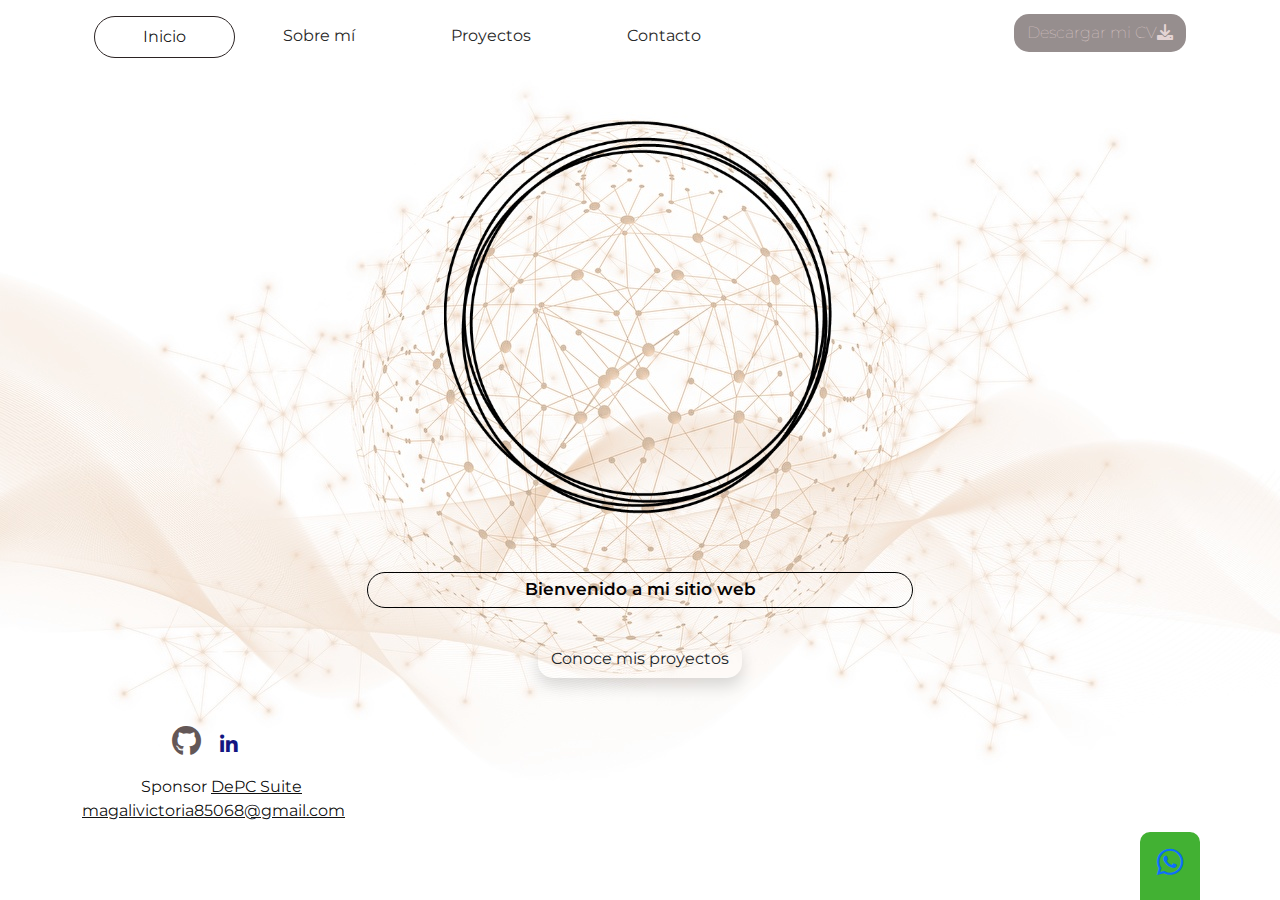
<file: index.html>
<!DOCTYPE html>
<html lang="es">

<head>
    <meta charset="UTF-8">
    <meta http-equiv="X-UA-Compatible" content="IE=edge">
    <meta name="viewport" content="width=device-width, initial-scale=1.0">
    <title>inicio</title>
    <link rel="stylesheet" href="css/fontawesome/css/all.min.css">
    <link rel="stylesheet" href="css/fontawesome/css/fontawesome.min.css">
    <link rel="stylesheet" href="css/bootstrap/css/bootstrap.min.css">
    <script src="css/bootstrap/js/bootstrap.bundle.min.js"></script>
    <link rel="stylesheet" href="css/estilos.css">

</head>

<body id="inicio">
    <header class="container">
        <nav class="navbar navbar-expand-md  mb-4">
            <div class="container-fluid">

                <button class="navbar-toggler" type="button" data-bs-toggle="collapse" data-bs-target="#navbarCollapse"
                    aria-controls="navbarCollapse" aria-expanded="false" aria-label="Toggle navigation">
                    <i class="fas fa-bars"></i>
                </button>
                <div class="collapse navbar-collapse" id="navbarCollapse">
                    <ul class="navbar-nav me-auto mb-2 mb-md-0 mt-2">
                        <li class="nav-item ">
                            <a class="nav-link active px-5 py-2 " aria-current="page" href="index.html">Inicio</a>

                        </li>
                        <li class="nav-item">
                            <a class="nav-link px-5 py-2" aria-current="page" href="sobre-mi.html">Sobre mí</a>
                        </li>
                        <li class="nav-item ">
                            <a class="nav-link px-5 py-2" href="proyectos.html">Proyectos</a>
                        </li>
                        <li class="nav-item">
                            <a class="nav-link px-5 py-2" href="contacto.html">Contacto</a>
                        </li>
                    </ul>
                    <div class="d-inline">

                        <a class="btn btn-rojo">Descargar mi
                            CV<i class="fas fa-download"></i></a>
                    </div>
                </div>
            </div>
        </nav>
    </header>
    <main class="container">
      <div class="row">
        <div class="col-12 mt-4 text-center div-aro">
            <a href="proyectos.html">
                <img src="images/aro.png" class="aro">
            </a>
        </div>
      </div>
        <div class="row">
            <div class="col-12 col-sm-6 my-4 mt-sm-5 text-center offset-sm-3 mb-3">
                <div class="input-home">
                    <p class="p-1">Bienvenido a mi sitio web</p>
                </div>
            </div>
        </div>
        <div class="row">
            <div class="col-12 text-center">
                <a href="proyectos.php" class="btn shadow">Conoce mis proyectos</a>
            </div>
        </div>
    </main>
    <footer class="container">
        <div class="row mt-5 pb-3">
            <div class="col-12 col-sm-3 text-center text-sm-start">
                <a href="https://github.com" target="_blank" title="Github">
                    <i class="fab fa-github"></i></a>
                    <a href="https://www.linkedin.com/in/magali-fernandez-60a207210/" target="_blank" title="Linkedin"><i
                        class="fab fa-linkedin-in"></i></a>
            </div>
        </div>
        <div class="col-12 col-sm-3 text-center text-sm-start pt-2 p-sm-0"><strong>Sponsor</strong>
            <a href="https://www.depsuite.com"><strong> DePC Suite</strong></a>
        </div>
        <div class="col-12 col-sm-3  text-sm-start pt-2 p-sm-0">
            <a href="mailto:magalivictoria85068@gmail.com"><strong> magalivictoria85068@gmail.com</strong> </a>
        </div>

    </footer>
    <div class="whatsapp">
        <a href="https://api.whatsapp.com/send?phone=541149172867">
            <i class="fa-brands fa-whatsapp" title="whatsapp"></i></a>
    </div>
    <script src="css/bootstrap/js/bootstrap.bundle.min.js"></script>

</body>

</html>
</file>
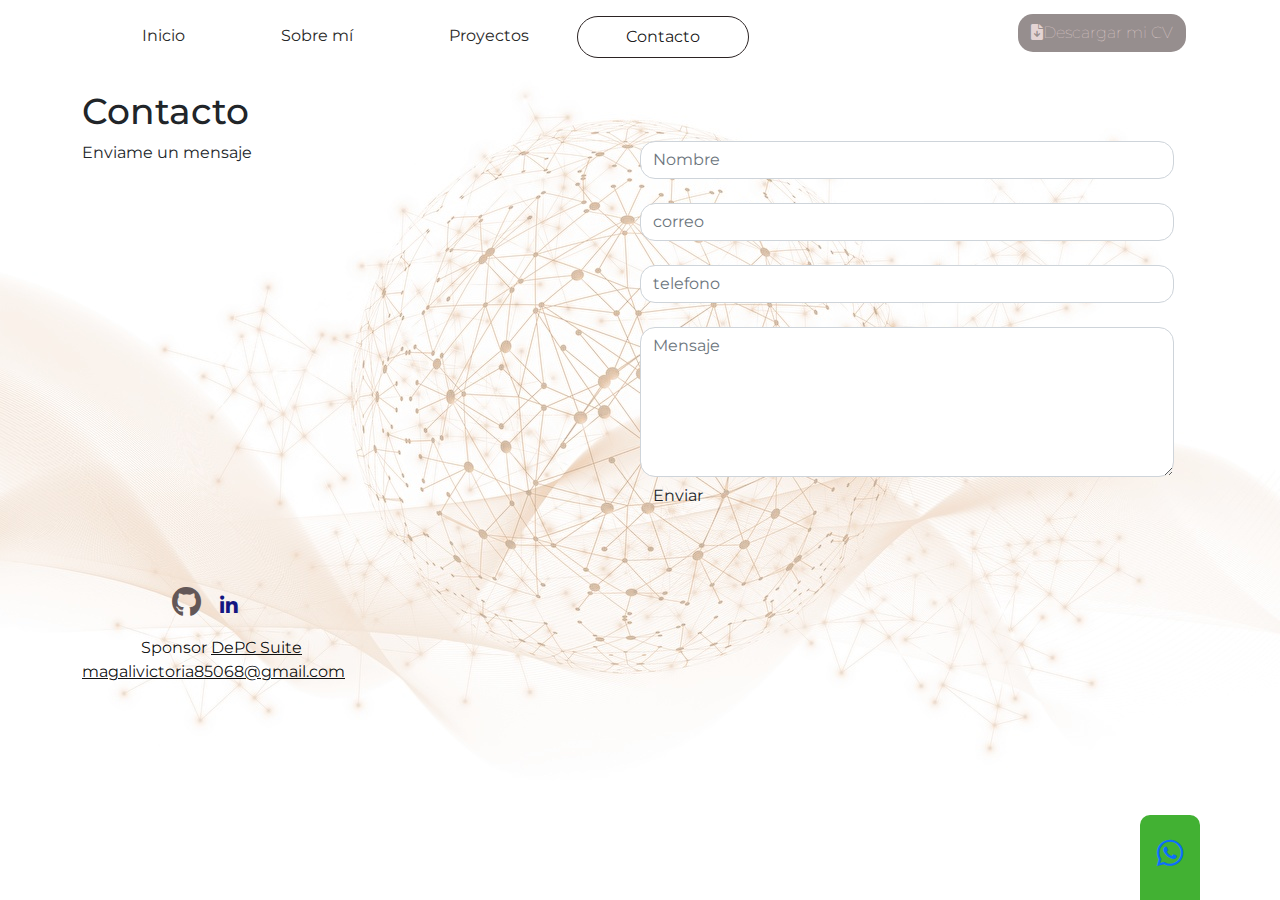
<file: Contacto.html>
<!DOCTYPE html>
<html lang="es">

<head>
    <meta charset="UTF-8">
    <meta http-equiv="X-UA-Compatible" content="IE=edge">
    <meta name="viewport" content="width=device-width, initial-scale=1.0">
    <title>Contacto</title>
    <link rel="stylesheet" href="css/fontawesome/css/all.min.css">
    <link rel="stylesheet" href="css/fontawesome/css/fontawesome.min.css">
    <link rel="stylesheet" href="css/bootstrap/css/bootstrap.min.css">
    <script src="css/bootstrap/js/bootstrap.bundle.min.js"></script>
    <link rel="stylesheet" href="css/estilos.css">

</head>

<body id="contacto">
    <header class="container">
        <nav class="navbar navbar-expand-md  mb-4">
            <div class="container-fluid">

                <button class="navbar-toggler" type="button" data-bs-toggle="collapse" data-bs-target="#navbarCollapse"
                    aria-controls="navbarCollapse" aria-expanded="false" aria-label="Toggle navigation">
                    <span class="navbar-toggler-icon"></span>
                    <i class="fa-solid fa-bars"></i>
                </button>
                <div class="collapse navbar-collapse" id="navbarCollapse">
                    <ul class="navbar-nav me-auto mb-2 mb-md-0 mt-2">
                        <li class="nav-item ">
                            <a class="nav-link px-5 py-2 " aria-current="page" href="index.html">Inicio</a>

                        </li>
                        <li class="nav-item">
                            <a class="nav-link px-5 py-2" aria-current="page" href="sobre-mi.html">Sobre mí</a>
                        </li>
                        <li class="nav-item ">
                            <a class="nav-link px-5 py-2" href="proyectos.html">Proyectos</a>
                        </li>
                        <li class="nav-item">
                            <a class="nav-link active px-5 py-2" href="contacto.html">Contacto</a>
                        </li>
                    </ul>
                    <div class="d-flex">

                        <a class="btn btn-rojo" type="submit"><i class="fa-solid fa-file-arrow-down"></i>Descargar mi
                            CV</a>
                    </div>
                </div>
            </div>
        </nav>
    </header>
    <main class="container">
        <div class="row">
            <div class="col-12">
                <h1>Contacto</h1>
            </div>
            <div class="row">
                <div class="col-12 col-sm-6">
                    <p>Enviame un mensaje</p>

                </div>
                <div class="col-12 col-sm-6">
                    <form action="" method="POST">
                        <div class="mb-4">
                            <input type="text" name="txtnombre" id="txtnombre" placeholder="Nombre"
                                class="form-control">
                        </div>
                        <div class="mb-4">
                            <input type="email" name="txtcorreo" id="txtcorreo" placeholder="correo"
                                class="form-control">
                        </div>
                        <div class="mb-4">
                            <input type="tel" name="txttelefono" id="txttelefono" placeholder="telefono"
                                class="form-control">
                        </div>
                        <div class="mb-4">
                            <textarea name="txtMensaje" id="txtMensaje" placeholder="Mensaje"
                                class="form-control"></textarea>
                            <div class="mb-4">
                                <button type="submit" id="btnenviar" name="btnenviar" class="btn"> Enviar</button>
                            </div>
                        </div>
                    </form>
                </div>
            </div>
    </main>
    <footer class="container mt-5">
        <div class="row mt-5 pb-3">
            <div class="col-12 col-sm-3 text-center text-sm-start">
                <a href="https://github.com" target="_blank" title="Github">
                    <i class="fab fa-github"></i></a>
                    <a href="https://www.linkedin.com/in/magali-fernandez-60a207210/" target="_blank" title="Linkedin"><i
                        class="fab fa-linkedin-in"></i></a>
            </div>
        </div>
        <div class="col-12 col-sm-3 text-center text-sm-start pt-2 p-sm-0"><strong>Sponsor</strong> 
            <a href="https://www.depsuite.com"><strong>DePC Suite</strong></a>
        </div>
        <div class="col-12 col-sm-3 text-sm-start pt-2 p-sm-0">
            <a href="mailto:magalivictoria85068@gmail.com"><strong>magalivictoria85068@gmail.com</strong> </a>
        </div>
        </div>
    </footer>
    <div class="whatsapp pt-3 pb-4 px-3">
        <a href="https://api.whatsapp.com/send?phone=541149172867">
            <i class="fa-brands fa-whatsapp"></i></a>
    </div>


</body>

</html>
</file>
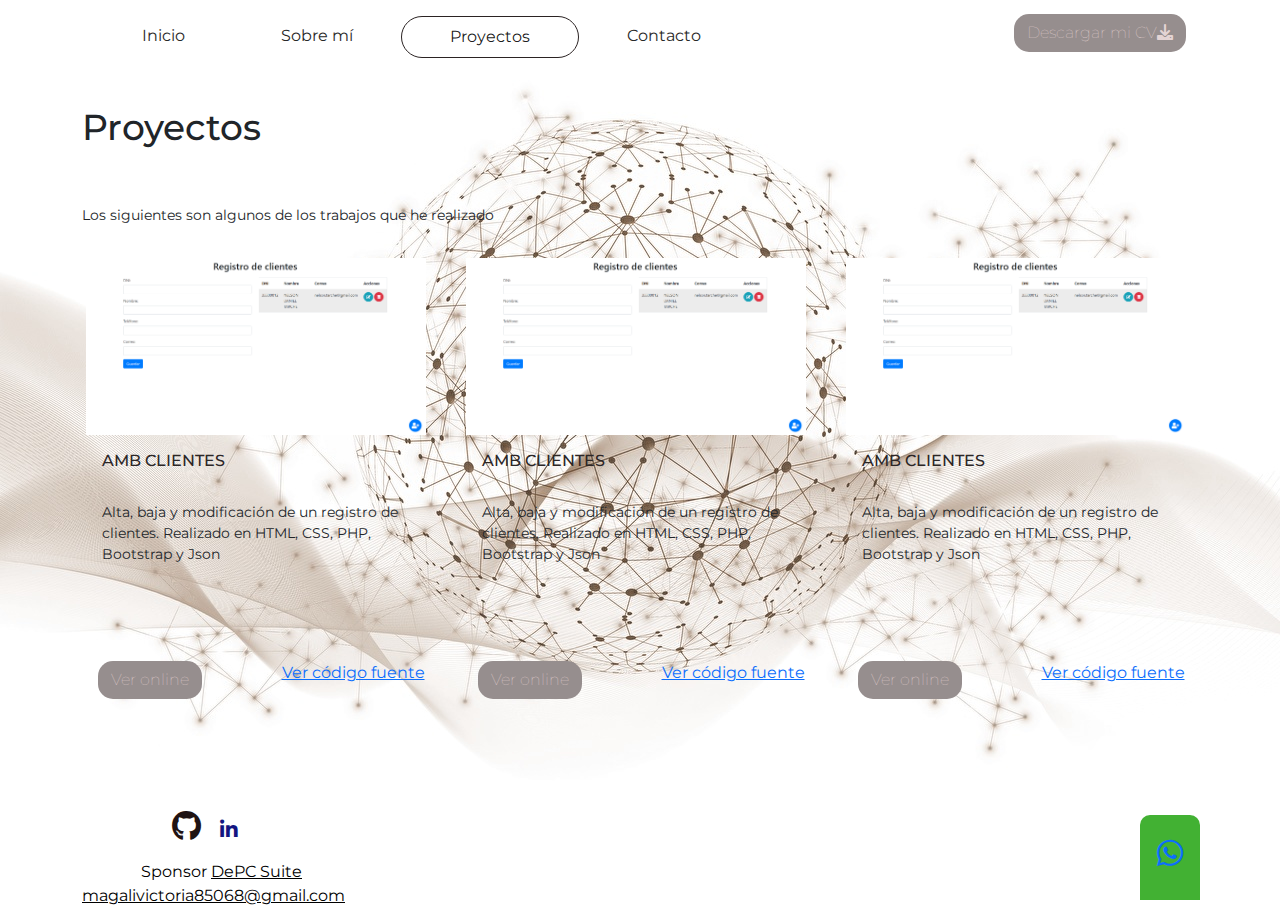
<file: proyectos.html>
<!DOCTYPE html>
<html lang="es">

<head>
    <meta charset="UTF-8">
    <meta http-equiv="X-UA-Compatible" content="IE=edge">
    <meta name="viewport" content="width=device-width, initial-scale=1.0">
    <title>Proyectos</title>
    <link rel="stylesheet" href="css/fontawesome/css/all.min.css">
    <link rel="stylesheet" href="css/fontawesome/css/fontawesome.min.css">
    <link rel="stylesheet" href="css/bootstrap/css/bootstrap.min.css">
    <script src="css/bootstrap/js/bootstrap.bundle.min.js"></script>
    <link rel="stylesheet" href="css/estilos.css">
</head>

<body id="proyectos">
    <header class="container">
        <nav class="navbar navbar-expand-md  mb-4">
            <div class="container-fluid">

                <button class="navbar-toggler" type="button" data-bs-toggle="collapse" data-bs-target="#navbarCollapse"
                    aria-controls="navbarCollapse" aria-expanded="false" aria-label="Toggle navigation">
                    <span class="navbar-toggler-icon"></span>
                    <i class="fa-solid fa-bars"></i>
                </button>
                <div class="collapse navbar-collapse" id="navbarCollapse">
                    <ul class="navbar-nav me-auto mb-2 mb-md-0 mt-2">
                        <li class="nav-item ">
                            <a class="nav-link px-5 py-2 " aria-current="page" href="index.html">Inicio</a>

                        </li>
                        <li class="nav-item">
                            <a class="nav-link px-5 py-2" aria-current="page" href="sobre-mi.html">Sobre mí</a>
                        </li>
                        <li class="nav-item ">
                            <a class="nav-link active px-5 py-2" href="proyectos.html">Proyectos</a>
                        </li>
                        <li class="nav-item">
                            <a class="nav-link px-5 py-2" href="contacto.html">Contacto</a>
                        </li>
                    </ul>
                    <div class="d-flex">

                        <a class="btn btn-rojo">Descargar mi
                            CV<i class="fas fa-download"></i></a>
                    </div>
                </div>
            </div>
        </nav>
    </header>

    <main class="container">
        <div class="row">
            <div class="col-12 pt-3 pb-5">
                <h1>Proyectos</h1>
            </div>
        </div>
        <div class="row">
            <div class="col-12">
                <p>Los siguientes son algunos de los trabajos que he realizado</p>
            </div>
        </div>
        <div class="row">
            <div class="col-12 col-sm-4 p-3">
                <div class="proyecto">
                    <img src="images/abmclientes.png" alt="AMB Clientes" class="img-fluid">
                    <h2 class="p-3 d-block">AMB CLientes</h2>
                    <p class="p-3 pb-5 d-block">Alta, baja y modificación de un registro de clientes. Realizado en
                        HTML, CSS, PHP, Bootstrap y Json</p>
                    <div class="row my-5">
                        <div class="col-6 ps-4 ">
                            <a href="" target="_blank" class="btn btn-rojo">Ver online</a>
                        </div>
                        <div class="col-6 text-center">
                            <a href="" target="_blanck">Ver código fuente</a>
                        </div>
                    </div>
                </div>
            </div>
            <div class="col-12 col-sm-4 p-3">
                <div class="proyecto">
                    <img src="images/abmclientes.png" alt="AMB Clientes" class="img-fluid">
                    <h2 class="p-3 d-block">AMB CLientes</h2>
                    <p class="p-3 pb-5 d-block">Alta, baja y modificación de un registro de clientes. Realizado en HTML,
                        CSS, PHP, Bootstrap y Json</p>
                    <div class="row my-5">
                        <div class="col-6 ps-4 ">
                            <a href="" target="_blanck" class="btn btn-rojo">Ver online</a>
                        </div>
                        <div class="col-6 text-center">
                            <a href="" target="_blank">Ver código fuente</a>
                        </div>
                    </div>
                </div>
            </div>
            <div class="col-12 col-sm-4 p-3">
                <div class="proyecto">
                    <img src="images/abmclientes.png" alt="AMB Clientes" class="img-fluid">
                    <h2 class="p-3 d-block">AMB CLientes</h2>
                    <p class="p-3 pb-5 d-block">Alta, baja y modificación de un registro de clientes. Realizado en HTML,
                        CSS, PHP, Bootstrap y Json</p>
                    <div class="row my-5">
                        <div class="col-6 ps-4 ">
                            <a href="" target="_blanck" class="btn btn-rojo">Ver online</a>
                        </div>
                        <div class="col-6 text-center">
                            <a href="" target="_blank">Ver código fuente</a>
                        </div>
                    </div>
                </div>
            </div>
    </main>
    <footer class="container mt-5">
        <div class="row mt-5 pb-3">
            <div class="col-12 col-sm-3 text-center text-sm-start">
                <a href="https://github.com" target="_blank" title="Github">
                    <i class="fab fa-github"></i></a>
                    <a href="https://www.linkedin.com/in/magali-fernandez-60a207210/" target="_blank" title="Linkedin"><i
                        class="fab fa-linkedin-in"></i></a>
            </div>
        </div>
        <div class="col-12 col-sm-3 text-center text-sm-start pt-2 p-sm-0"><strong>Sponsor</strong> 
            <a href="https://www.depsuite.com"><strong>DePC Suite</strong></a>
        </div>
        <div class="col-12 col-sm-3 text-sm-start pt-2 p-sm-0">
            <a href="mailto:magalivictoria85068@gmail.com"><strong>magalivictoria85068@gmail.com</strong></a>
        </div>
    </footer>
    <div class="whatsapp pt-3 pb-4 px-3">
        <a href="https://api.whatsapp.com/send?phone=541149172867">
            <i class="fa-brands fa-whatsapp"></i></a>
    </div>


</body>

</html>
</file>
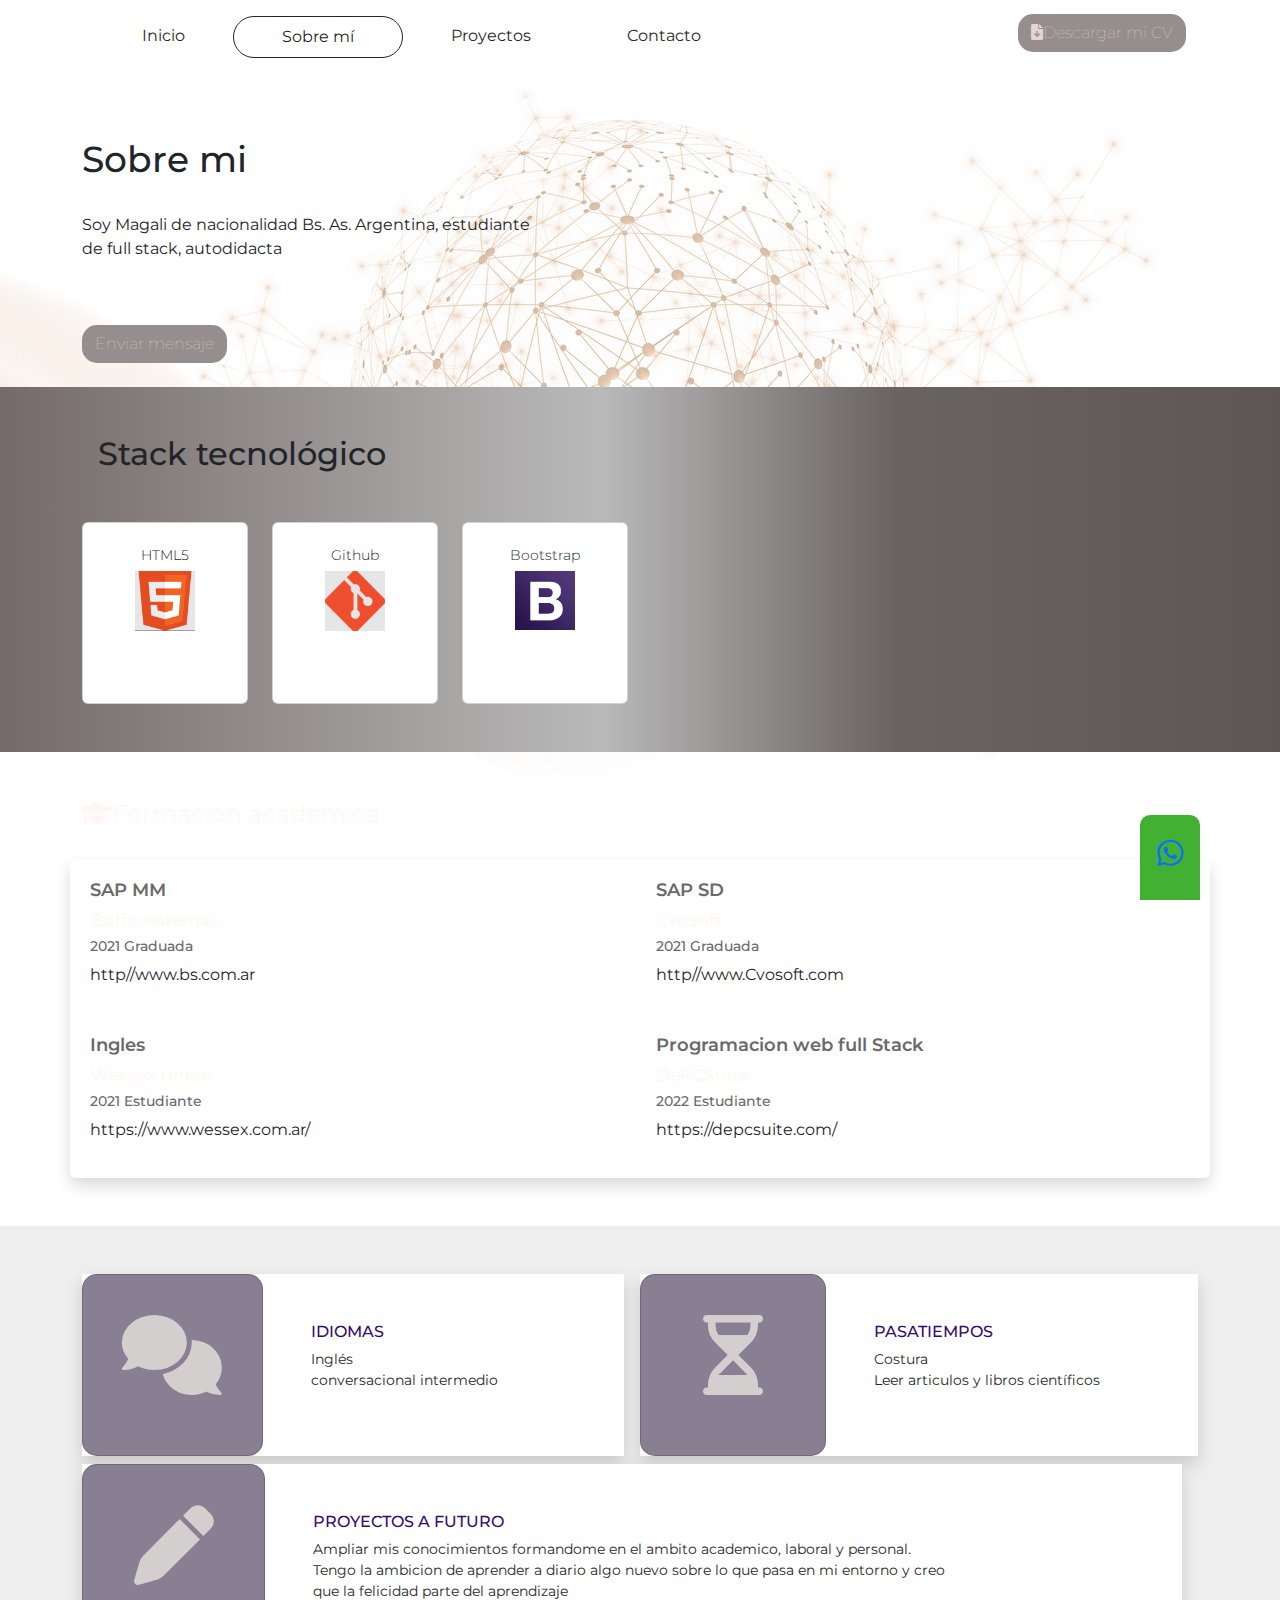
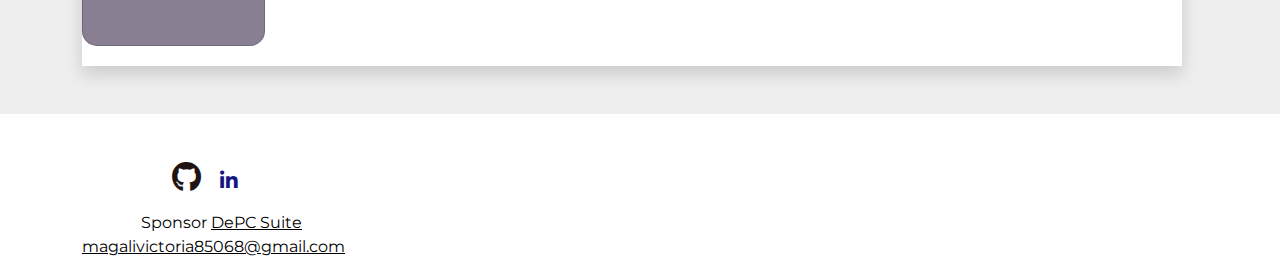
<file: sobre-mi.html>
<!DOCTYPE html>
<html lang="es">

<head>
    <meta charset="UTF-8">
    <meta http-equiv="X-UA-Compatible" content="IE=edge">
    <meta name="viewport" content="width=device-width, initial-scale=1.0">
    <title>Sobre mi</title>
    <link rel="stylesheet" href="css/fontawesome/css/all.min.css">
    <link rel="stylesheet" href="css/fontawesome/css/fontawesome.min.css">
    <link rel="stylesheet" href="css/bootstrap/css/bootstrap.min.css">
    <script src="css/bootstrap/js/bootstrap.bundle.min.js"></script>
    <link rel="stylesheet" href="css/estilos.css">
</head>

<body id="sobre-mi">
    <header class="container">
        <nav class="navbar navbar-expand-md  mb-4">
            <div class="container-fluid">

                <button class="navbar-toggler" type="button" data-bs-toggle="collapse" data-bs-target="#navbarCollapse"
                    aria-controls="navbarCollapse" aria-expanded="false" aria-label="Toggle navigation">
                    <span class="navbar-toggler-icon"></span>
                    <i class="fa-solid fa-bars"></i>
                </button>
                <div class="collapse navbar-collapse" id="navbarCollapse">
                    <ul class="navbar-nav me-auto mb-2 mb-md-0 mt-2">
                        <li class="nav-item ">
                            <a class="nav-link px-5 py-2 " aria-current="page" href="index.html">Inicio</a>

                        </li>
                        <li class="nav-item">
                            <a class="nav-link active px-5 py-2" aria-current="page" href="sobre-mi.html">Sobre mí</a>
                        </li>
                        <li class="nav-item ">
                            <a class="nav-link px-5 py-2" href="proyectos.html">Proyectos</a>
                        </li>
                        <li class="nav-item">
                            <a class="nav-link px-5 py-2" href="contacto.html">Contacto</a>
                        </li>
                    </ul>
                    <div class="d-flex">

                        <a class="btn btn-rojo" type="submit"><i class="fa-solid fa-file-arrow-down"></i>Descargar mi
                            CV</a>
                    </div>
                </div>
            </div>
        </nav>
    </header>
    <main>
        <div class="container">
            <div class="row">
                <div class="col-sm-5 col-12 mt-4">
                    <h1 class="mt-sm-4 pb-sm-4">Sobre mi</h1>
                    <p class="pb-sm-5"> Soy Magali de nacionalidad Bs. As. Argentina, estudiante de full stack, autodidacta</p>
                    <a href="Contacto.html" class="btn btn-rojo">Enviar mensaje</a>
                    <div class="col-sm-3 col-12 mt-4"></div>
                </div>
            </div>
        </div>
        <section id="tecnologias" class=" stack pb-5">
            <div class="container">
                <div class="row">
                    <div class="col-12">
                        <h2 class="mx-sm-3 my-sm-5 text white">Stack tecnológico</h2>
                    </div>
                </div>
                <div class="row">
                    <div class="col-sm-2 col-6 text-center">
                        <div class="px-2 py-4 card mx-6 mb-6 mb-sm-0">
                            <h3>HTML5</h3>
                            <img class="img-fluid d-block mx-auto" width="60" src="images/html5.png">
                        </div>
                    </div>
                    <div class="col-sm-2 col-6 text-center">
                        <div class="px-2 py-4 card mx-6 mb-6 mb-sm-0">
                            <h3>Github</h3>
                            <img class="img-fluid d-block mx-auto" width="60" src="images/Github.png">
                        </div>
                    </div>
                    <div class="col-sm-2 col-6 text-center">
                        <div class="px-2 py-4 card mx-6 mb-6 mb-sm-0">
                            <h3>Bootstrap</h3>
                            <img class="img-fluid d-block mx-auto" width="60" src="images/Boostrap.png">
                        </div>
                    </div>
                </div>
            </div>
        </section>
        <section id="formacion" class="container mb-5">
            <div class="row">
                <div class="col-12 pt-5 pb-4">
                    <h2>
                        <i class="fas fa-graduation-cap"></i>Formacion academica
                    </h2>
                </div>
            </div>
            <div class="row shadow bg-white rounded p-1">
                <div class="col-12 col-sm-6">
                    <div class="row">
                        <div class="col-12 col-sm-10 p-3">
                            <h3> SAP MM</h3>
                            <h4>Buffa sistemas</h4>
                            <h5>2021 Graduada</h5>
                            <p>http//www.bs.com.ar</p>
                        </div>
                    </div>
                </div>

                <div class="col-12 col-sm-6">
                    <div class="row">
                        <div class="col-2 col-sm-10 p-3">
                            <h3> SAP SD</h3>
                            <h4>Cvosoft</h4>
                            <h5>2021 Graduada</h5>
                            <p>http//www.Cvosoft.com</p>
                        </div>
                    </div>
                </div>
                <div class="col-12 col-sm-6">
                    <div class="row">
                        <div class="col-12 col-sm-10 p-3">
                            <h3> Ingles</h3>
                            <h4>Wessex Union</h4>
                            <h5>2021 Estudiante</h5>
                            <p>https://www.wessex.com.ar/</p>
                        </div>
                    </div>
                </div>
                <div class="col-12 col-sm-6">
                    <div class="row">
                        <div class="col-12 col-sm-10 p-3">
                            <h3> Programacion web full Stack</h3>
                            <h4>DePCSuite</h4>
                            <h5>2022 Estudiante</h5>
                            <p>https://depcsuite.com/</p>
                        </div>
                    </div>
                </div>
            </div>
        </section>
    </main>
    <section id="idiomas">
        <div class="container">
            <div class="row py-5 mx-0">
                <div class="col-sm-6 col-12 pb-3 pb-sm-0">
                    <div class="row mr-sm-1 bg-white card-idioma shadow me-sm-1">
                        <div class="col-4 text-center card">
                            <i class="fas fa-comments"></i>
                        </div>
                        <div class="col-8 p-5">
                            <h2>IDIOMAS</h2>
                            <ul>
                                <li>Inglés</li>
                                <li>conversacional intermedio</li>
                            </ul>
                        </div>
                    </div>
                </div>
                <div class="col-sm-6 col-12">
                    <div class="row  bg-white card-idioma shadow mb-2 ">
                        <div class="col-4 text-center card">
                            <i class="fa-regular fa-hourglass"></i>
                        </div>
                        <div class="col-8 p-5">
                            <h2>PASATIEMPOS</h2>
                            <ul>
                                <li>Costura</li>
                                <li>Leer articulos y libros científicos</li>
                            </ul>
                        </div>
                      
                    </div>
                 
                </div>
                <div class=" col-12 pb-3 pb-sm-0">
                    <div class="row mr-sm-1 bg-white card-idioma shadow me-sm-1">
                        <div class="col-2 text-center card">
                            <i class="fa-solid fa-pen"></i>
                        </div>
                        <div class="col-8 p-5">
                            <h2>PROYECTOS A FUTURO</h2>
                            <ul>
                                <li>Ampliar mis conocimientos formandome en el ambito academico, laboral y personal. Tengo la ambicion de aprender a diario algo nuevo sobre lo que pasa en mi entorno y creo que la felicidad parte del aprendizaje </li>
                                
                            </ul>
                        </div>
                    </div>
                </div>
            </div>
        </div>
    </section>
    </div>
    </main>
    <footer class="container mt-5">
        <div class="row mt-5 pb-3">
            <div class="col-12 col-sm-3 text-center text-sm-start">
                <a href="https://github.com" target="_blank" title="Github">
                    <i class="fab fa-github"></i></a>
                    <a href="https://www.linkedin.com/in/magali-fernandez-60a207210/" target="_blank" title="Linkedin"><i
                        class="fab fa-linkedin-in"></i></a>
            </div>
        </div>
        <div class="col-12 col-sm-3 text-center text-sm-start pt-2 p-sm-0"><strong>Sponsor</strong> 
            <a href="https://www.depsuite.com"><strong>DePC Suite</strong></a>
        </div>
        <div class="col-12 col-sm-3 text-sm-start pt-2 p-sm-0">
            <a href="mailto:magalivictoria85068@gmail.com"><strong>magalivictoria85068@gmail.com</strong></a>
        </div>
    </footer>
    <div class="whatsapp pt-3 pb-4 px-3">
        <a href="https://api.whatsapp.com/send?phone=541149172867">
            <i class="fa-brands fa-whatsapp"></i></a>
    </div>


</body>

</html>
</file>
<file: css/estilos.css>
@import url('https://fonts.googleapis.com/css2?family=Montserrat:ital,wght@0,100;0,200;0,300;0,400;0,500;0,600;0,700;0,800;0,900;1,100;1,200;1,300;1,400;1,500;1,600;1,700;1,800;1,900&display=swap');

body {
    font-family: 'Montserrat', sans-serif;
    margin: 0px;
    
}
p{
    font-size: 16px;
}
h1{
    font-size: 36px;
}
h3{
    font-size: 14px;
    font-weight: 300;
}
input, textarea, .btn {
    border-radius: 15px !important;
}
textarea{
    height: 150px;
}
nav .nav-link{
    color: #282828;
}
nav .active{
    border: 1px solid #E20000;
    border-radius: 20px;
}
#contacto, #inicio {
    background-image: url(../images/Imagenweb.webp.jpg);
    background-repeat: no-repeat;
   background-size: cover;
}



#proyectos {
    background-image: url(../images/int_.jpg);
    background-repeat: no-repeat;
    background-size: 100%;
}


#sobre-mi {
    background-image: url(../images/Imagenweb.webp.jpg);
    background-repeat: no-repeat;
    background-size: 100%;
}



.text-center {
    text-align: center !important;
}

#inicio .input-home p {
    color: rgb(0, 0, 0);
    font-size: 17px;
    border: 1px solid rgb(0, 0, 0);
    border-radius: 50px;
    font-weight: 600;
}

#inicio .div-aro{
    height: 410px;
}#inicio .aro{
    height: 400px;
}
#inicio .aro:hover{
    height: 410px;
}
#inicio .input-home p{
    color:rgb(7, 3, 3);
    font-size: 17px;
    border: 1px solid rgb(0, 0, 0);
    border-radius: 50px;
    font-weight: 600;
}


.form-control {

    border-radius: 14px;
}

.btn-blanco {
    background-color: rgb(255, 253, 253);
    font-family: Cambria, Cochin, Georgia, Times, 'Times New Roman', serif;
    border-radius: 20px;
}

.btn-rojo {
    background-color: #968e8e;
    color: rgb(228, 212, 212) !important;
    font-weight: 100;
}

.btn-rojo:hover {
    color: white;
    background-color: #370a6d;
}

nav .nav-link {
    color: #282828;
}

nav .active {
    border: 1px solid #2b2323;
    border-radius: 25px;
}

#proyectos .card p{
    height: 90px
}
#proyectos footer, #proyectos footer a, #sobre-mi footer, #sobre-mi footer a{
    color: #000000;
}
#proyectos footer .fa-github, #sobre-mi footer .fa-github{
    font-size: 30px;
    color: #1f1313;
}

#proyectos h2{
    font-size: 16px;
    text-transform: uppercase;
    color: rgb(44, 38, 38);
    padding: 0px;
    margin: 0px;
}
#proyectos p{
    font-size: 14px;
}
#proyectos img{
    height: 177px;
}


footer, footer a{
    color: rgba(0, 0, 0, 0.932);
    font-weight: 100;
   
}
footer .fa-github{
    font-size: 30px;
    color: rgb(99, 87, 87);
}
footer .fa-linkedin-in{
    color: #131581;
    font-size: 20px;
    border: 0px;
    height: 32px;
    width: 32px;
    text-align: center;
    padding: 8px 0 0 0;
    border-radius: 80px;
    margin: 0 8px;
}
.whatsapp {
    background-color: #42b133;
    color: white;
    width: 60px;
    border-top-left-radius: 10px;
    border-top-right-radius: 10px;
    font-size: 30px;
    text-align: center;
    padding: 8px 0 15px 0;
    right: 80px;
    position: fixed;
    bottom: 0px;
}

@media (max-width: 750px) /*para movil*/ {
    #inicio {
        background-image: url(../images/Imagenweb.webp.jpg);
        background-repeat: no-repeat;
        background-size: cover;
    }
    #inicio .input-home p {
        color: #382121;
        border: 1px solid #574c4c;
    }
}


.stack {
    background: linear-gradient(to right, rgb(116, 106, 105) 0%, rgb(185, 185, 185) 47%, rgb(105, 99, 98) 70%, rgb(94, 86, 85) 100%);
    box-sizing: border-box;
}

#idiomas .card{
    background-color: #887f92;
    padding: 40px 0;
    border-radius: 15px;
}

#idiomas{
    background-color: #eee;
   
}
#idiomas h2{
    font-size: 16px;
    font-weight: 600px;
    color: #370a6d;

}
#idiomas ul{
    padding: 0px;
    font-size: 14px;
    color: #282828;
    list-style-type: none;
}
#idiomas {
    color: rgb(212, 207, 207);
    font-size: 80px;
}


#sobre-mi .card {
    height: 182px;
   
}
#formacion h2 {
    font-weight: 400;
    font-size: 24px
}
#formacion h2, #formacion h4{
    color: #fff7f7;
}
#formacion h3{
    color: #6A6A6A;
    font-size: 18px;
    font-weight: 600;

}
 #formacion h4{
    font-size: 17px;

}
#formacion h5{
    color: #6A6A6A;
    font-size: 14px;
}
</file>
